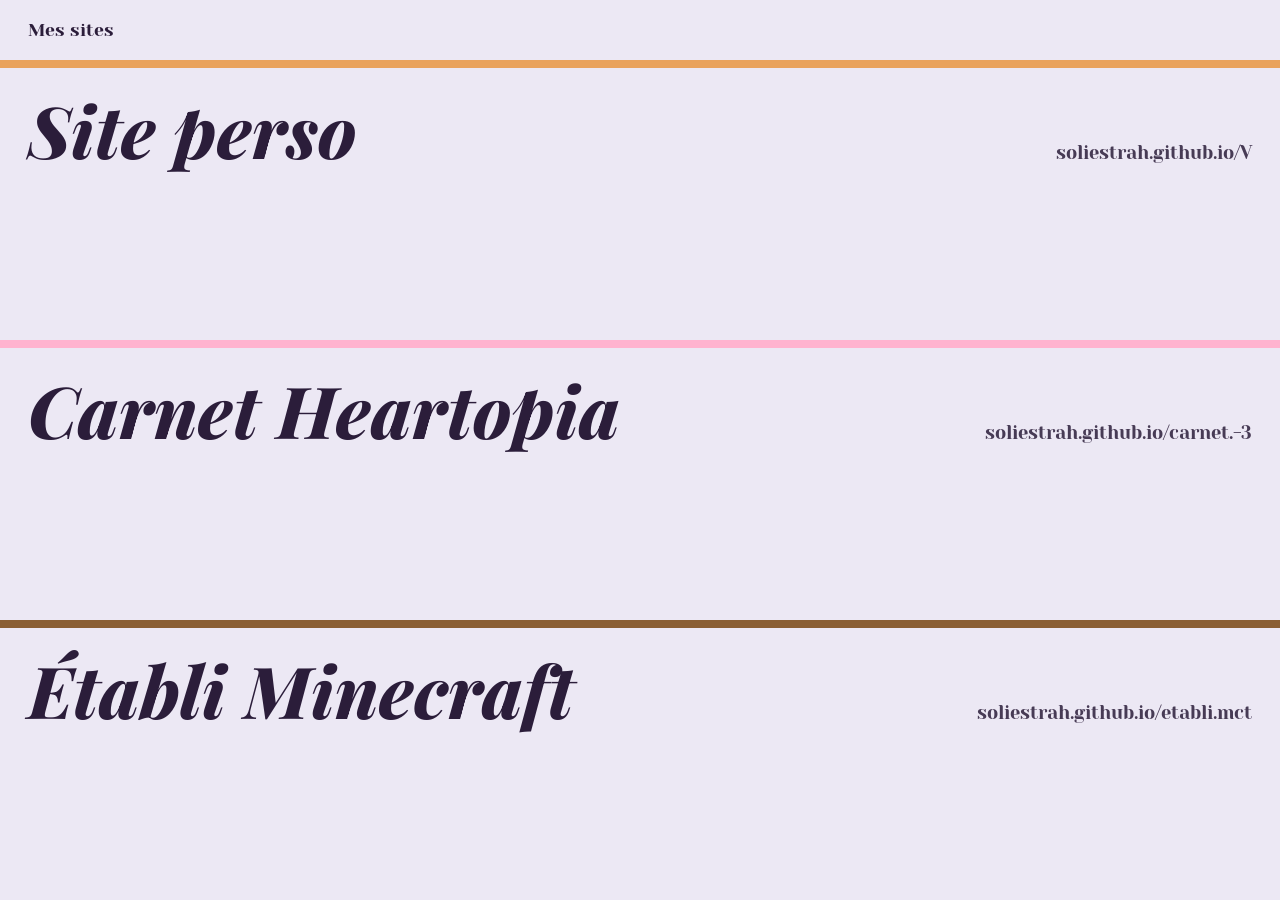
<file: index.html>
<!DOCTYPE html>
<html lang="fr">
<head>
<meta charset="utf-8">
<meta name="viewport" content="width=device-width, initial-scale=1, viewport-fit=cover">
<title>Mes sites</title>
<meta name="theme-color" content="#ECE8F4">
<link rel="preconnect" href="https://fonts.googleapis.com">
<link rel="preconnect" href="https://fonts.gstatic.com" crossorigin>
<link href="https://fonts.googleapis.com/css2?family=Playfair+Display:ital,wght@1,800&family=Yeseva+One&family=Familjen+Grotesk:wght@400;500&display=swap" rel="stylesheet">
<style>
  :root{
    --paper:#ECE8F4; --ink:#2B1D3A;
    --display:"Playfair Display",Georgia,serif;
    --serif:"Yeseva One",Georgia,serif;
        --body:"Familjen Grotesk",system-ui,-apple-system,"Segoe UI",sans-serif;
  }
  *{box-sizing:border-box}
  body{margin:0;display:flex;flex-direction:column;min-height:100svh;background:var(--paper);color:var(--ink);
    font-family:var(--body);font-size:16px;line-height:1.45;padding-top:env(safe-area-inset-top,0px)}

  .bar{flex:none;padding:18px 28px 16px}
  .bar h1{margin:0;font-family:var(--serif);font-weight:400;font-size:1.1rem}

  /* Au repos : fond lilas, filet de la couleur de chaque site. Au survol : la ligne prend la couleur du site. */
  .liste{flex:1;display:flex;flex-direction:column;padding-bottom:env(safe-area-inset-bottom,0px)}

  .site{
    flex:1 1 0;min-height:140px;display:flex;align-items:baseline;justify-content:space-between;gap:10px 40px;
    padding:24px 28px;border-top:8px solid var(--ac);
    color:var(--ink);text-decoration:none;
    transition:background-color .2s,color .2s;
  }
  .nom{margin:0;font-family:var(--display);font-style:italic;font-weight:800;font-size:clamp(2.4rem,5.6vw,5.6rem);line-height:1.05;white-space:nowrap;
    transform-origin:0 100%;transition:transform .3s cubic-bezier(.3,1.7,.5,1)}
  .host{margin:0;flex:none;text-align:right;font-family:var(--serif);font-size:1.15rem;opacity:.85;overflow-wrap:anywhere}

  .site:hover,.site:focus-visible,.site:active{background:var(--bg);color:var(--fg)}
  .site:hover .nom,.site:focus-visible .nom{transform:rotate(-1.5deg) scale(1.02)}
  .site:focus-visible{outline:4px solid var(--ink);outline-offset:-12px}

  /* Écran étroit : même rangement pour toutes les lignes, nom puis lien dessous */
  @media (max-width:899px){
    .site{flex-direction:column;align-items:flex-start;justify-content:flex-end;gap:8px}
    .nom{font-size:clamp(2.4rem,9vw,4.4rem);white-space:normal;overflow-wrap:anywhere}
    .host{text-align:left}
  }
  @media (max-width:640px){
    .bar,.site{padding-left:20px;padding-right:20px}
  }
  @media (prefers-reduced-motion:reduce){*{transition:none!important}.site:hover .nom,.site:focus-visible .nom{transform:none}}
</style>
</head>
<body>
  <header class="bar"><h1>Mes sites</h1></header>

  <main class="liste">

    <a class="site" style="--bg:#2B1D3A;--fg:#EFE7F8;--ac:#E9A25C" href="https://soliestrah.github.io/V/index.html">
      <div class="texte">
        <h2 class="nom">Site perso</h2>
      </div>
      <p class="host">soliestrah.github.io/V</p>
    </a>

    <a class="site" style="--bg:#BFE0F7;--fg:#1F3A6B;--ac:#FFB3CF" href="https://soliestrah.github.io/carnet.-3/index.html">
      <div class="texte">
        <h2 class="nom">Carnet Heartopia</h2>
      </div>
      <p class="host">soliestrah.github.io/carnet.-3</p>
    </a>

    <a class="site" style="--bg:#3F6B2C;--fg:#F3F7E6;--ac:#8A5E34" href="https://soliestrah.github.io/etabli.mct/etabli.html">
      <div class="texte">
        <h2 class="nom">Établi Minecraft</h2>
      </div>
      <p class="host">soliestrah.github.io/etabli.mct</p>
    </a>

    <!--
      AJOUTER UN SITE : copie un bloc <a> ci-dessus, colle-le ici (avant </main>)
      et change le nom, le lien et les 3 couleurs :
      --bg = fond au survol, --fg = texte au survol, --ac = filet du haut (toujours visible).
    -->

  </main>
</body>
</html>
</file>
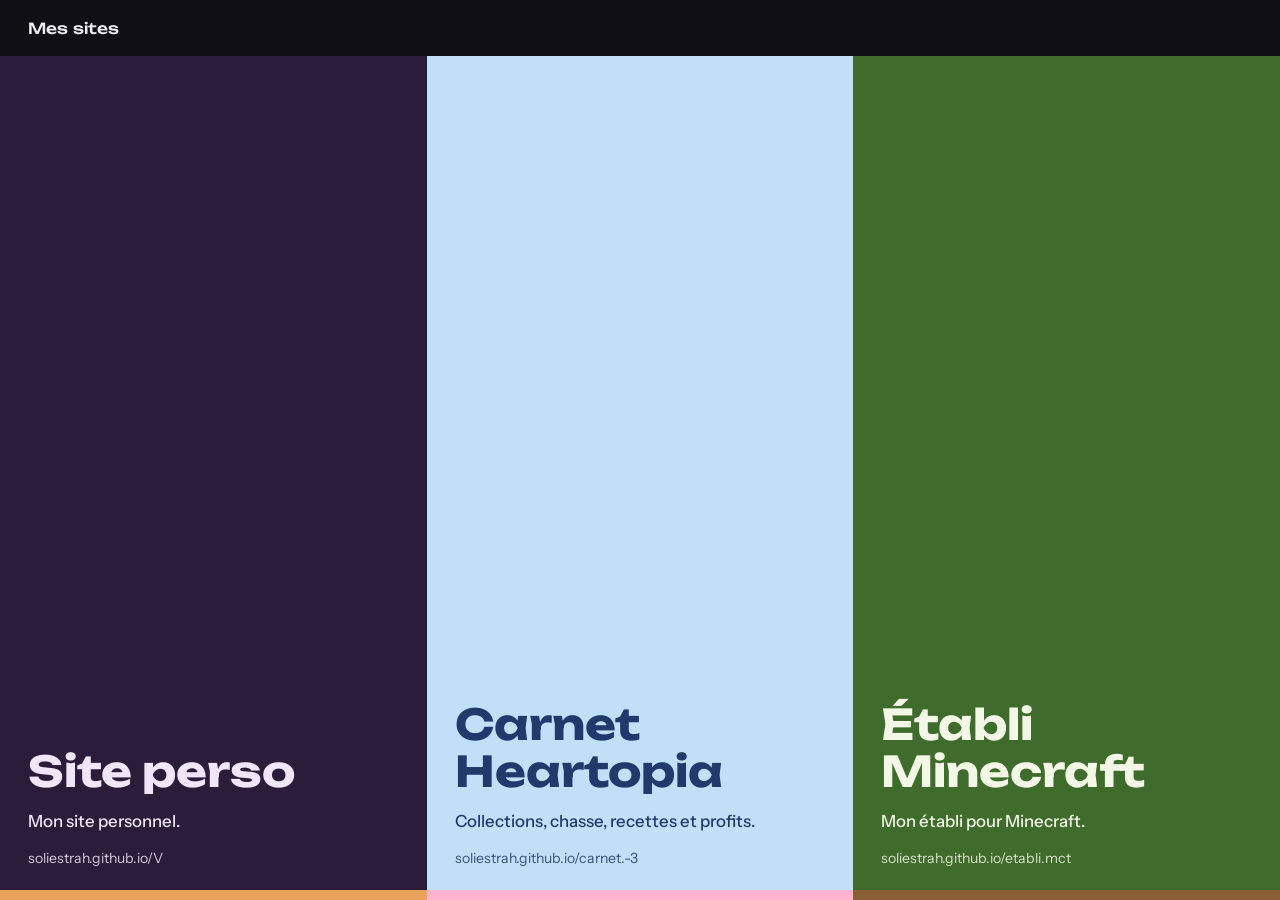
<file: indexaarch.html>
<!DOCTYPE html>
<html lang="fr">
<head>
<meta charset="utf-8">
<meta name="viewport" content="width=device-width, initial-scale=1, viewport-fit=cover">
<title>Mes sites</title>
<meta name="theme-color" content="#101014">
<link rel="preconnect" href="https://fonts.googleapis.com">
<link rel="preconnect" href="https://fonts.gstatic.com" crossorigin>
<link href="https://fonts.googleapis.com/css2?family=Instrument+Sans:wght@400;500&family=Unbounded:wght@500;700&display=swap" rel="stylesheet">
<style>
  :root{
    --frame:#101014; --frame-ink:#EDEDF0;
    --display:"Unbounded","Arial Black",system-ui,sans-serif;
    --body:"Instrument Sans",system-ui,-apple-system,"Segoe UI",sans-serif;
  }
  *{box-sizing:border-box}
  html,body{height:100%}
  body{margin:0;display:flex;flex-direction:column;min-height:100svh;background:var(--frame);color:var(--frame-ink);font-family:var(--body);font-size:16px;line-height:1.45;
    padding-top:env(safe-area-inset-top,0px)}

  .bar{flex:none;padding:18px 28px 16px}
  .bar h1{margin:0;font-family:var(--display);font-weight:500;font-size:.95rem;letter-spacing:.01em}

  .panels{flex:1;display:flex;gap:0;min-height:0}

  .panel{
    position:relative;flex:1 1 0;min-width:0;display:flex;flex-direction:column;justify-content:flex-end;gap:14px;
    padding:32px 28px calc(32px + env(safe-area-inset-bottom,0px));
    background:var(--bg);color:var(--fg);text-decoration:none;overflow:hidden;
    transition:flex-grow .45s cubic-bezier(.2,.7,.2,1);
  }
  .panel::after{content:"";position:absolute;left:0;right:0;bottom:0;height:10px;background:var(--ac)}

  .name{margin:0;font-family:var(--display);font-weight:700;font-size:clamp(1.7rem,3.3vw,3rem);line-height:1.12;text-wrap:balance;overflow-wrap:anywhere}
  .name span{background:linear-gradient(var(--ac),var(--ac)) 0 100%/0% .14em no-repeat;transition:background-size .35s ease;
    -webkit-box-decoration-break:clone;box-decoration-break:clone;padding-bottom:.08em}
  .desc{margin:0;max-width:30ch;font-size:1.05rem;font-weight:500}
  .host{margin:0;font-size:.88rem;opacity:.85;overflow-wrap:anywhere}

  .panel:hover .name span,.panel:focus-visible .name span{background-size:100% .14em}
  .panel:focus-visible{outline:4px solid var(--fg);outline-offset:-8px}

  @media (hover:hover) and (min-width:820px){
    .panel:hover,.panel:focus-visible{flex-grow:1.55}
  }

  /* Trois univers, trois couleurs */
  .perso{--bg:#2B1D3A;--fg:#EFE7F8;--ac:#E9A25C}
  .heart{--bg:#BFE0F7;--fg:#1F3A6B;--ac:#FFB3CF}
  .mc{--bg:#3F6B2C;--fg:#F3F7E6;--ac:#8A5E34}

  @media (max-width:819px){
    .bar{padding:16px 20px 14px}
    .panels{flex-direction:column}
    .panel{flex:1 1 auto;min-height:30svh;padding:24px 20px calc(24px + 10px)}
    .name{font-size:clamp(1.5rem,7vw,2.1rem)}
  }
  @media (prefers-reduced-motion:reduce){*{transition:none!important}}
</style>
</head>
<body>
  <header class="bar"><h1>Mes sites</h1></header>

  <main class="panels">
    <a class="panel perso" href="https://soliestrah.github.io/V/index.html">
      <h2 class="name"><span>Site perso</span></h2>
      <p class="desc">Mon site personnel.</p>
      <p class="host">soliestrah.github.io/V</p>
    </a>

    <a class="panel heart" href="https://soliestrah.github.io/carnet.-3/index.html">
      <h2 class="name"><span>Carnet Heartopia</span></h2>
      <p class="desc">Collections, chasse, recettes et profits.</p>
      <p class="host">soliestrah.github.io/carnet.-3</p>
    </a>

    <a class="panel mc" href="https://soliestrah.github.io/etabli.mct/etabli.html">
      <h2 class="name"><span>Établi Minecraft</span></h2>
      <p class="desc">Mon établi pour Minecraft.</p>
      <p class="host">soliestrah.github.io/etabli.mct</p>
    </a>
  </main>
</body>
</html>
</file>
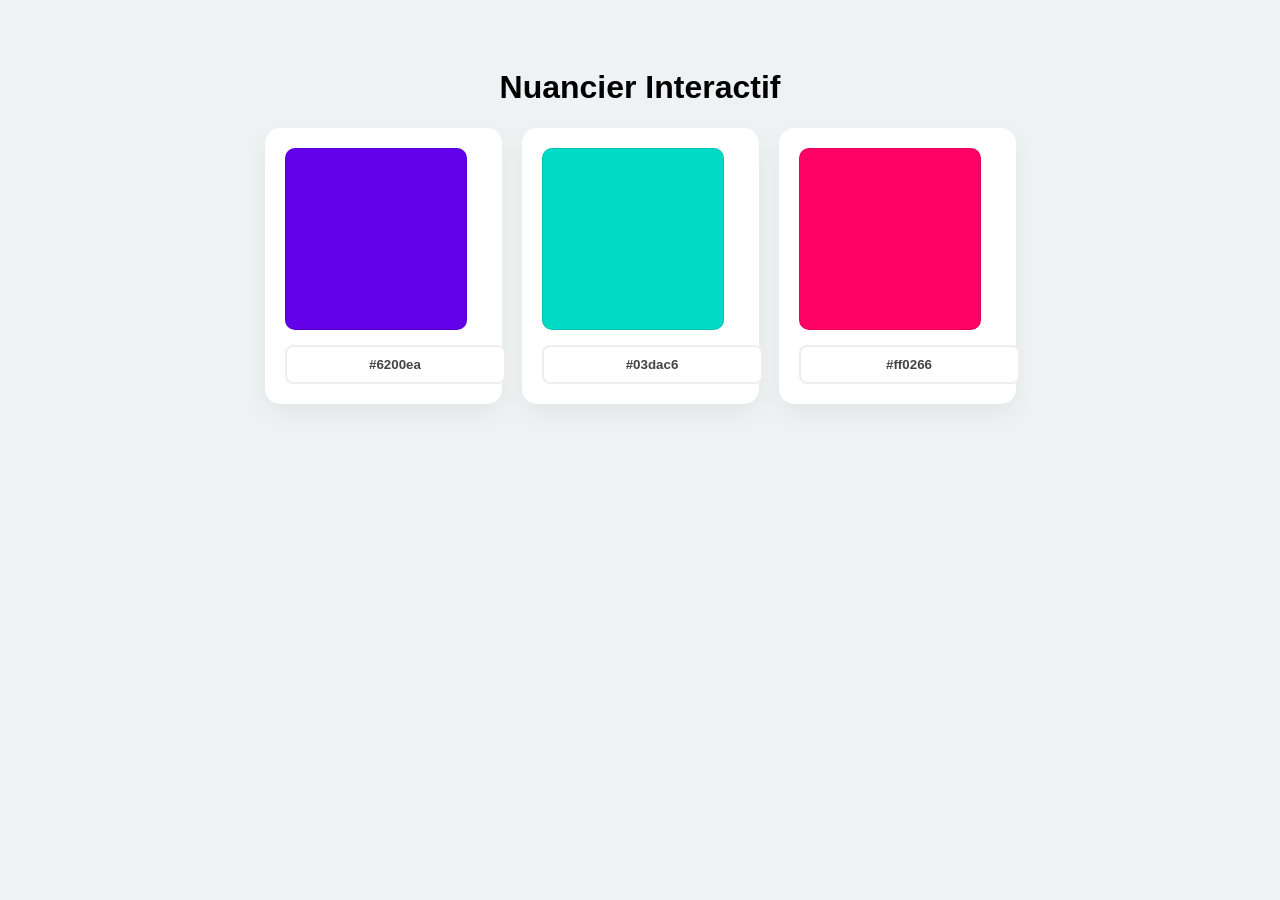
<file: colors/colors.html>
<!DOCTYPE html>
<html lang="fr">
<head>
    <meta charset="UTF-8">
    <meta name="viewport" content="width=device-width, initial-scale=1.0">
    <title>Palette Dynamique</title>
    <link rel="stylesheet" href="colors.css">
</head>
<body>

    <h1>Nuancier Interactif</h1>
    
    <div class="palette-container" id="palette">
        <div class="color-card">
            <div id="preview1" class="color-display"></div>
            <input type="text" class="color-input" data-target="preview1" placeholder="#6200ea" value="#6200ea">
        </div>
        
        <div class="color-card">
            <div id="preview2" class="color-display"></div>
            <input type="text" class="color-input" data-target="preview2" placeholder="#03dac6" value="#03dac6">
        </div>

        <div class="color-card">
            <div id="preview3" class="color-display"></div>
            <input type="text" class="color-input" data-target="preview3" placeholder="#ff0266" value="#ff0266">
        </div>
    </div>

    <script src="colors.js"></script>
</body>
</html>
</file>
<file: colors/colors.css>
body {
    font-family: 'Arial', sans-serif;
    background-color: #eef2f3;
    display: flex;
    flex-direction: column;
    align-items: center;
    padding: 40px;
}

.palette-container {
    display: flex;
    gap: 20px;
    flex-wrap: wrap;
}

.color-card {
    background: #fff;
    padding: 20px;
    border-radius: 15px;
    box-shadow: 0 10px 25px rgba(0,0,0,0.05);
}

.color-display {
    width: 180px;
    height: 180px;
    border-radius: 10px;
    margin-bottom: 15px;
    border: 1px solid rgba(0,0,0,0.1);
    transition: all 0.4s cubic-bezier(0.175, 0.885, 0.32, 1.275);
}

input {
    width: 100%;
    padding: 10px;
    border: 2px solid #eee;
    border-radius: 8px;
    outline: none;
    text-align: center;
    font-weight: bold;
    color: #444;
}

input:focus {
    border-color: #aaa;
}
</file>
